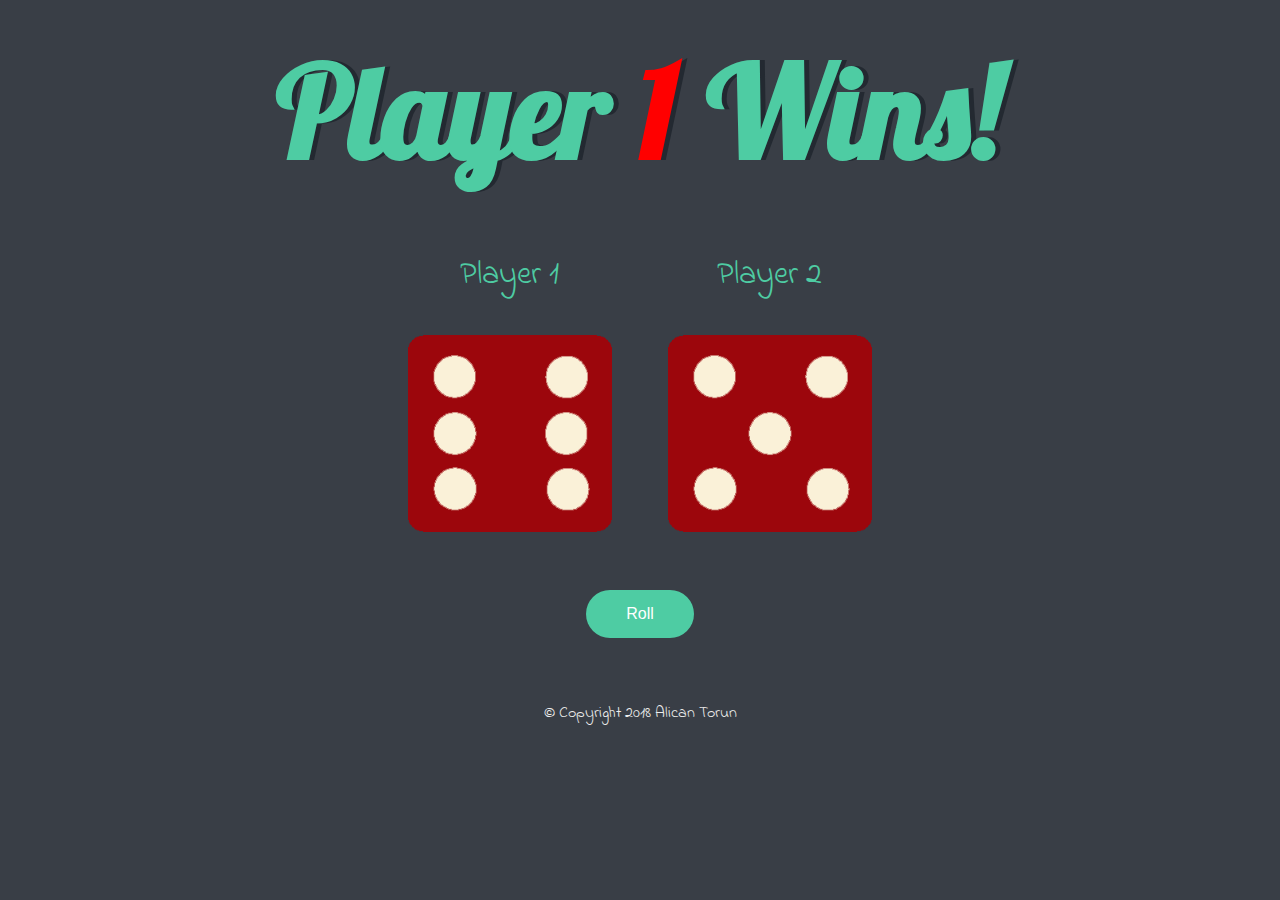
<file: index.html>
<!DOCTYPE html>
<html lang="en" dir="ltr">

<head>
  <meta charset="utf-8">
  <title>Dicee</title>
  <link rel="stylesheet" href="styles.css">
  <link href="https://fonts.googleapis.com/css?family=Indie+Flower|Lobster" rel="stylesheet">

</head>

<body>

  <div class="container">
    <h1>Refresh Me</h1>

    <div class="dice">
      <p>Player 1</p>
      <img src="images/dice6.png" class="img1" alt="dice-image">
    </div>

    <div class="dice">
      <p>Player 2</p>
      <img src="images/dice6.png" class="img2" alt="dice-image">
    </div>

  </div>
  <div class="container"><button class="button">Roll</button>
  </div>

  <script src="index.js" charset="utf-8"></script>

</body>

<footer>
  © Copyright 2018 Alican Torun
</footer>

</html>
</file>
<file: styles.css>
.container {
  width: 70%;
  margin: auto;
  text-align: center;
}

.dice {
  text-align: center;
  display: inline-block;

}

body {
  background-color: #393E46;
}

h1 {
  margin: 30px;
  font-family: 'Lobster', cursive;
  text-shadow: 5px 0 #232931;
  font-size: 8rem;
  color: #4ECCA3;
}

p {
  font-size: 2rem;
  color: #4ECCA3;
  font-family: 'Indie Flower', cursive;
}

img {
  width: 80%;
}

footer {
  margin-top: 5%;
  color: #EEEEEE;
  text-align: center;
  font-family: 'Indie Flower', cursive;

}

.button {
  margin-top: 50px;
  background-color: #4ECCA3;
  /* Green */
  border: none;
  color: white;
  padding: 15px 40px;
  text-align: center;
  text-decoration: none;
  display: inline-block;
  font-size: 16px;
  cursor: pointer;
  border-radius: 25px;
}

span {
  color: Red;
}
</file>
